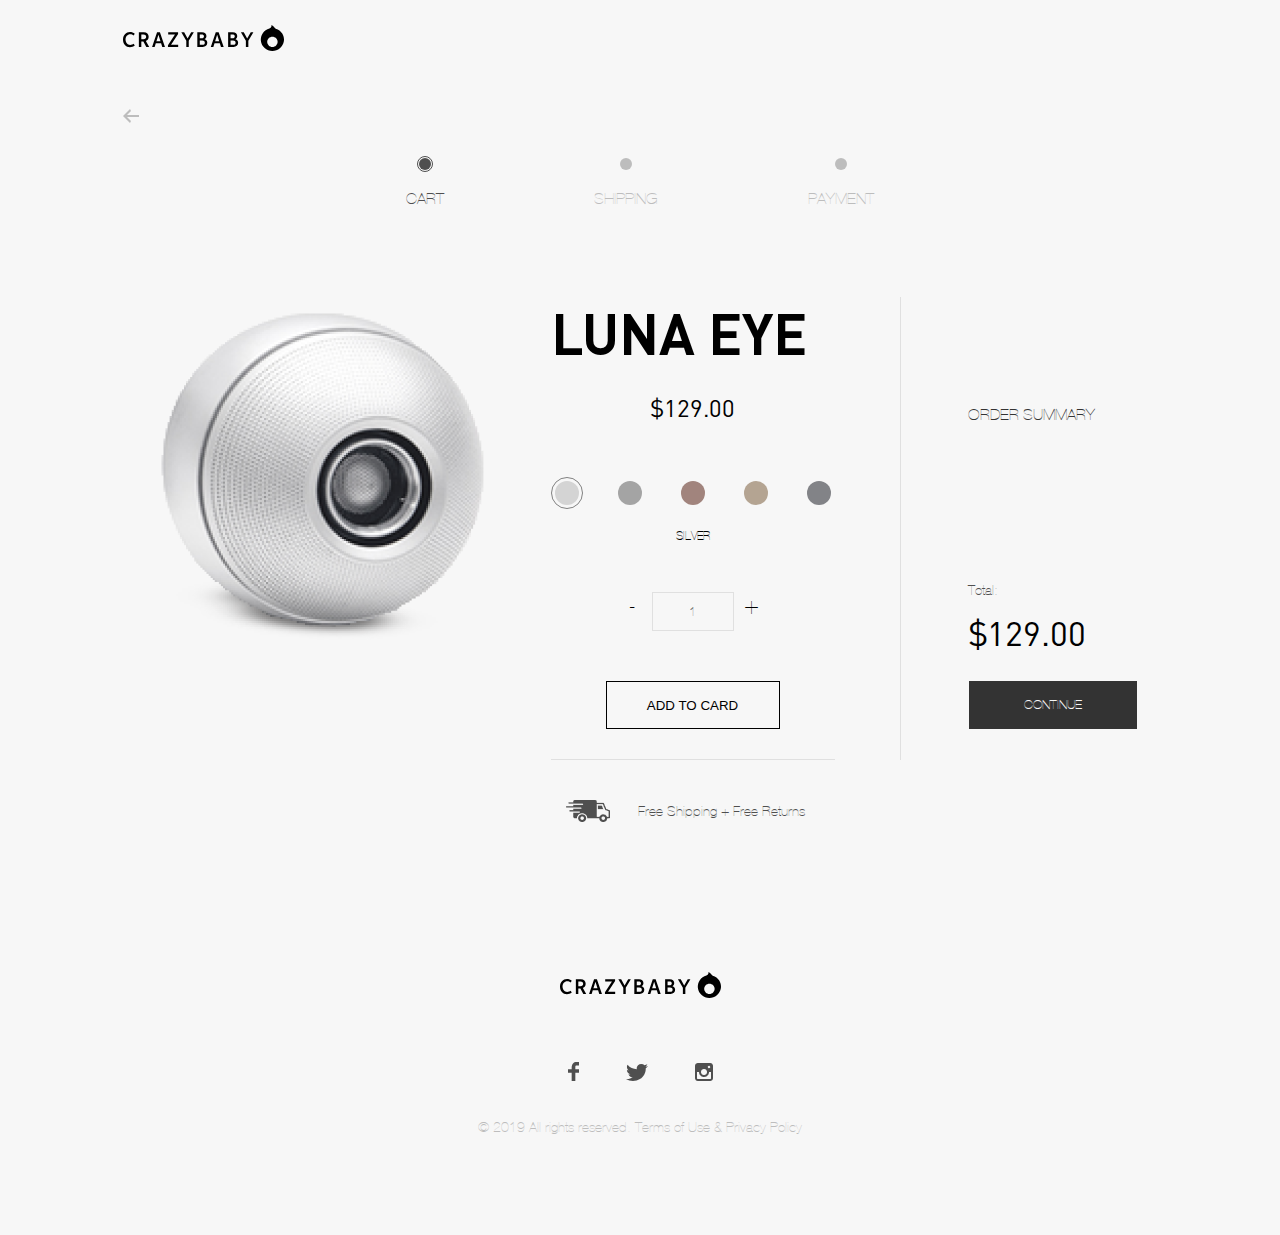
<file: cart.html>
<!DOCTYPE html><html lang="en"><head><meta charset="UTF-8"><meta name="viewport" content="width=device-width, initial-scale=1.0"><script src="https://code.jquery.com/jquery-3.5.1.js" integrity="sha256-QWo7LDvxbWT2tbbQ97B53yJnYU3WhH/C8ycbRAkjPDc=" crossorigin="anonymous">
    </script><link rel="stylesheet" href="style.2f9b2bda.css"><title>Kickstarter</title></head><body> <main class="main"> <section class="cart main__cart-section"> <div class="page-top cart__page-top"> <a href="index.html" class="page-top__logo"> <img src="kick_logo.4a71e474.svg" alt="logo"> </a> <a href="index.html" class="page-top__revert"> <img src="turn-back.a4630d2c.png" alt="go back"> </a> </div> <div class="page-switcher"> <div class="page-switcher__item page-switcher__item--active"> <div class="page-switcher__circle"></div> <h3 class="page-switcher__title">CART</h3> </div> <div class="page-switcher__item"> <div class="page-switcher__circle"></div> <h3 class="page-switcher__title">SHIPPING</h3> </div> <div class="page-switcher__item"> <div class="page-switcher__circle"></div> <h3 class="page-switcher__title">PAYMENT</h3> </div> </div>  <div class="cart__inner"> <div class="cart__inner-item"> <img src="product-silver.80866357.png" alt="image of white color product" class="cart__img"> </div> <div class="cart__inner-item"> <div class="cart__options"> <div class="cart__title">LUNA EYE</div> <div class="cart__price">129.00</div> <div class="product-color cart__product-colors"> <div class="product-color__wrapper"> <div class="product-color__item product-color__item--active"></div> <div class="product-color__item"></div> <div class="product-color__item"></div> <div class="product-color__item"></div> <div class="product-color__item"></div> </div> <div class="product-color__name">SILVER</div> </div>  <div class="product-quantity cart__product-quantity"> <input type="number" min="1" max="9" step="1" value="1" class="product-quantity__input" disabled> <div class="product-quantity-nav"> <div class="product-quantity-button product-quantity-down">-</div> <div class="product-quantity-button product-quantity-up">+</div> </div> </div>  <button class="cart__add-to-card-btn">ADD TO CARD</button> </div> <div class="cart__bonus-mobile">Free Shipping + Free Returns</div> <div class="cart__order"> <h3 class="cart__order-title">Order Summary</h3> <div class="cardt__order-inner"> <p class="cart__order-text">Total:</p> <div class="cart__total">129.00</div> <a class="form-btn cart__form-btn" href="shipping.html">CONTINUE</a> </div> </div> </div> </div> <div class="cart__bonus">Free Shipping + Free Returns</div> </section>  <footer class="footer"> <img src="kick_logo.4a71e474.svg" alt="logo" class="footer__logo"> <div class="network footer__network"> <a href="#" class="network__item"> <img src="facebook.bd46d784.svg" alt="facebook link"> </a> <a href="#" class="network__item"> <img src="twitter.0cf54f18.svg" alt="twitter link"> </a> <a href="#" class="network__item"> <img src="instagram.06471345.png" alt="instagram link"> </a> </div> <div class="footer__copyright"> <a href="#" class="footer__copyright-link"> © 2019 All rights reserved. Terms of Use & Privacy Policy </a> </div> </footer>  </main> <script type="text/javascript" src="main.b1ba339b.js"></script> </body></html>
</file>
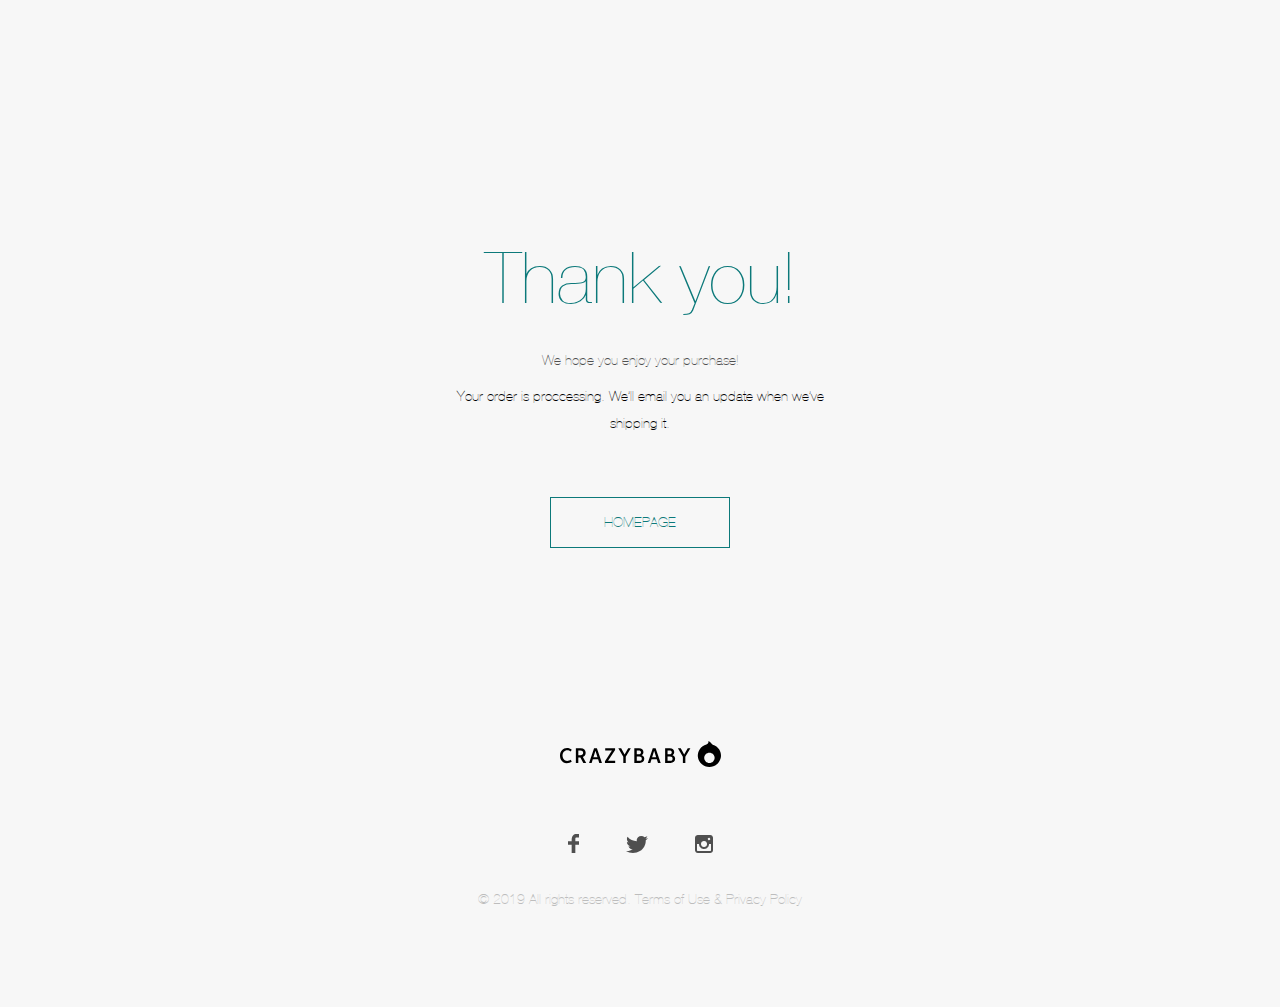
<file: end.html>
<!DOCTYPE html><html lang="en"><head><meta charset="UTF-8"><meta name="viewport" content="width=device-width, initial-scale=1.0"><script src="https://code.jquery.com/jquery-3.5.1.js" integrity="sha256-QWo7LDvxbWT2tbbQ97B53yJnYU3WhH/C8ycbRAkjPDc=" crossorigin="anonymous">
    </script><link rel="stylesheet" href="style.2f9b2bda.css"><title>Kickstarter</title></head><body> <section class="end-page"> <div class="end-page__inner"> <h3 class="end-page__title">Thank you!</h3> <p class="end-page__sub-title">We hope you enjoy your purchase!</p> <p class="end-page__text">Your order is proccessing. We’ll email you an update when we’ve shipping it.</p> <a href="index.html" class="end-page__btn">HOMEPAGE</a> </div> </section> <footer class="footer"> <a href="index.html" class="footer__logo"> <img src="kick_logo.4a71e474.svg" alt="logo"> </a> <div class="network footer__network"> <a href="#" class="network__item"> <img src="facebook.bd46d784.svg" alt="facebook link"> </a> <a href="#" class="network__item"> <img src="twitter.0cf54f18.svg" alt="twitter link"> </a> <a href="#" class="network__item"> <img src="instagram.06471345.png" alt="instagram link"> </a> </div> <div class="footer__copyright"> <a href="#" class="footer__copyright-link"> © 2019 All rights reserved. Terms of Use & Privacy Policy </a> </div> </footer>  <script type="text/javascript" src="main.b1ba339b.js"></script> </body></html>
</file>
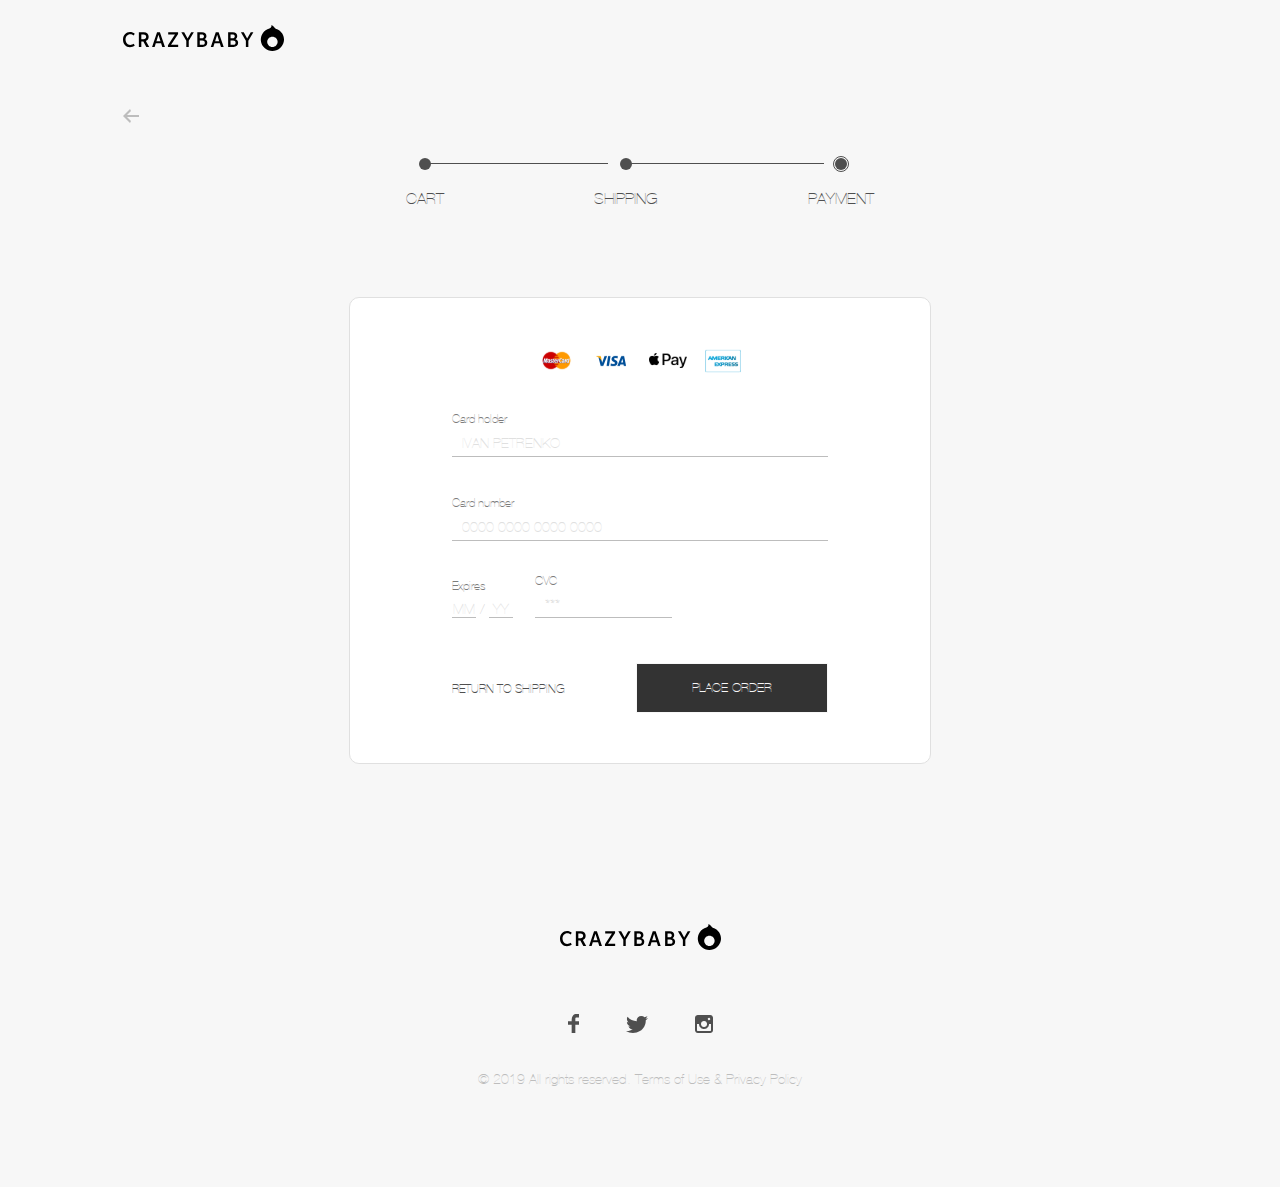
<file: payment.html>
<!DOCTYPE html><html lang="en"><head><meta charset="UTF-8"><meta name="viewport" content="width=device-width, initial-scale=1.0"><script src="https://code.jquery.com/jquery-3.5.1.js" integrity="sha256-QWo7LDvxbWT2tbbQ97B53yJnYU3WhH/C8ycbRAkjPDc=" crossorigin="anonymous">
    </script><link rel="stylesheet" href="style.2f9b2bda.css"><title>Kickstarter</title></head><body> <section class="payment"> <div class="page-top shipping__page-top"> <a href="index.html" class="page-top__logo"> <img src="kick_logo.4a71e474.svg" alt="logo"> </a> <a href="shipping.html" class="page-top__revert"> <img src="turn-back.a4630d2c.png" alt="go back"> </a> </div> <div class="page-switcher payment__page-switcher"> <div class="page-switcher__item page-switcher__item--used"> <div class="page-switcher__circle"></div> <h3 class="page-switcher__title">CART</h3> </div> <div class="page-switcher__item page-switcher__item--used"> <div class="page-switcher__line"></div> <div class="page-switcher__circle"></div> <h3 class="page-switcher__title">SHIPPING</h3> </div> <div class="page-switcher__item page-switcher__item--active"> <div class="page-switcher__line"></div> <div class="page-switcher__circle"></div> <h3 class="page-switcher__title">PAYMENT</h3> </div> </div>  <div class="payment-card payment__payment-card"> <div class="payment-card__pay-methods"> <a href="#" class="payment-card__pay-method"> <img src="MasterCard_logo.f16eef22.svg" alt="Mastercard logo"> </a> <a href="#" class="payment-card__pay-method"> <img src="visa-logo-png_44632.0ad94215.svg" alt="visa logo"> </a> <a href="#" class="payment-card__pay-method"> <img src="Apple_Pay_logo 2.c37ac510.svg" alt="Apple Pay logo"> </a> <a href="#" class="payment-card__pay-method"> <img src="american express.c7f58184.svg" alt="american express logo"> </a> </div> <form name="payment-card" method="POST" class="payment-card__form" id="payment-card" action="end.html"> <input id="name" type="text" for="payment-card" class="payment-card__input" placeholder="Ivan Petrenko" onfocus="this.placeholder = '' "> <label for="name" class="payment-card__label">Card holder</label> <input id="card-number" type="text" for="payment-card" class="payment-card__input" placeholder="0000 0000 0000 0000" onfocus="this.placeholder = '' "> <label for="card-number" class="payment-card__label">Card number</label> <div class="payment-card__wrap"> <fieldset class="payment-card__date"> <legend class="payment-card__label-date">Expires</legend> <input type="text" for="payment-card" class="payment-card__input-date" placeholder="MM" onfocus="this.placeholder = '' " pattern="/d"> <span>/</span> <input id="cvc" type="text" for="payment-card" class="payment-card__input-date" placeholder="YY" onfocus="this.placeholder = '' "> </fieldset> <label for="cvc" class="payment-card__cvc"> CVC <input type="text" for="payment-card" class="payment-card__input" onfocus="this.placeholder = '' " placeholder="***" pattern="[0-9]*" inputmode="numeric"> </label> </div> <div class="payment-card__footer"> <a class="payment-card__revert-btn" href="shipping.html">return to shipping</a> <a href="end.html" class="form-btn payment-card__form-btn">place order</a> </div> </form> </div> </section>  <footer class="footer"> <img src="kick_logo.4a71e474.svg" alt="logo" class="footer__logo"> <div class="network footer__network"> <a href="#" class="network__item"> <img src="facebook.bd46d784.svg" alt="facebook link"> </a> <a href="#" class="network__item"> <img src="twitter.0cf54f18.svg" alt="twitter link"> </a> <a href="#" class="network__item"> <img src="instagram.06471345.png" alt="instagram link"> </a> </div> <div class="footer__copyright"> <a href="#" class="footer__copyright-link"> © 2019 All rights reserved. Terms of Use & Privacy Policy </a> </div> </footer>  </body></html>
</file>
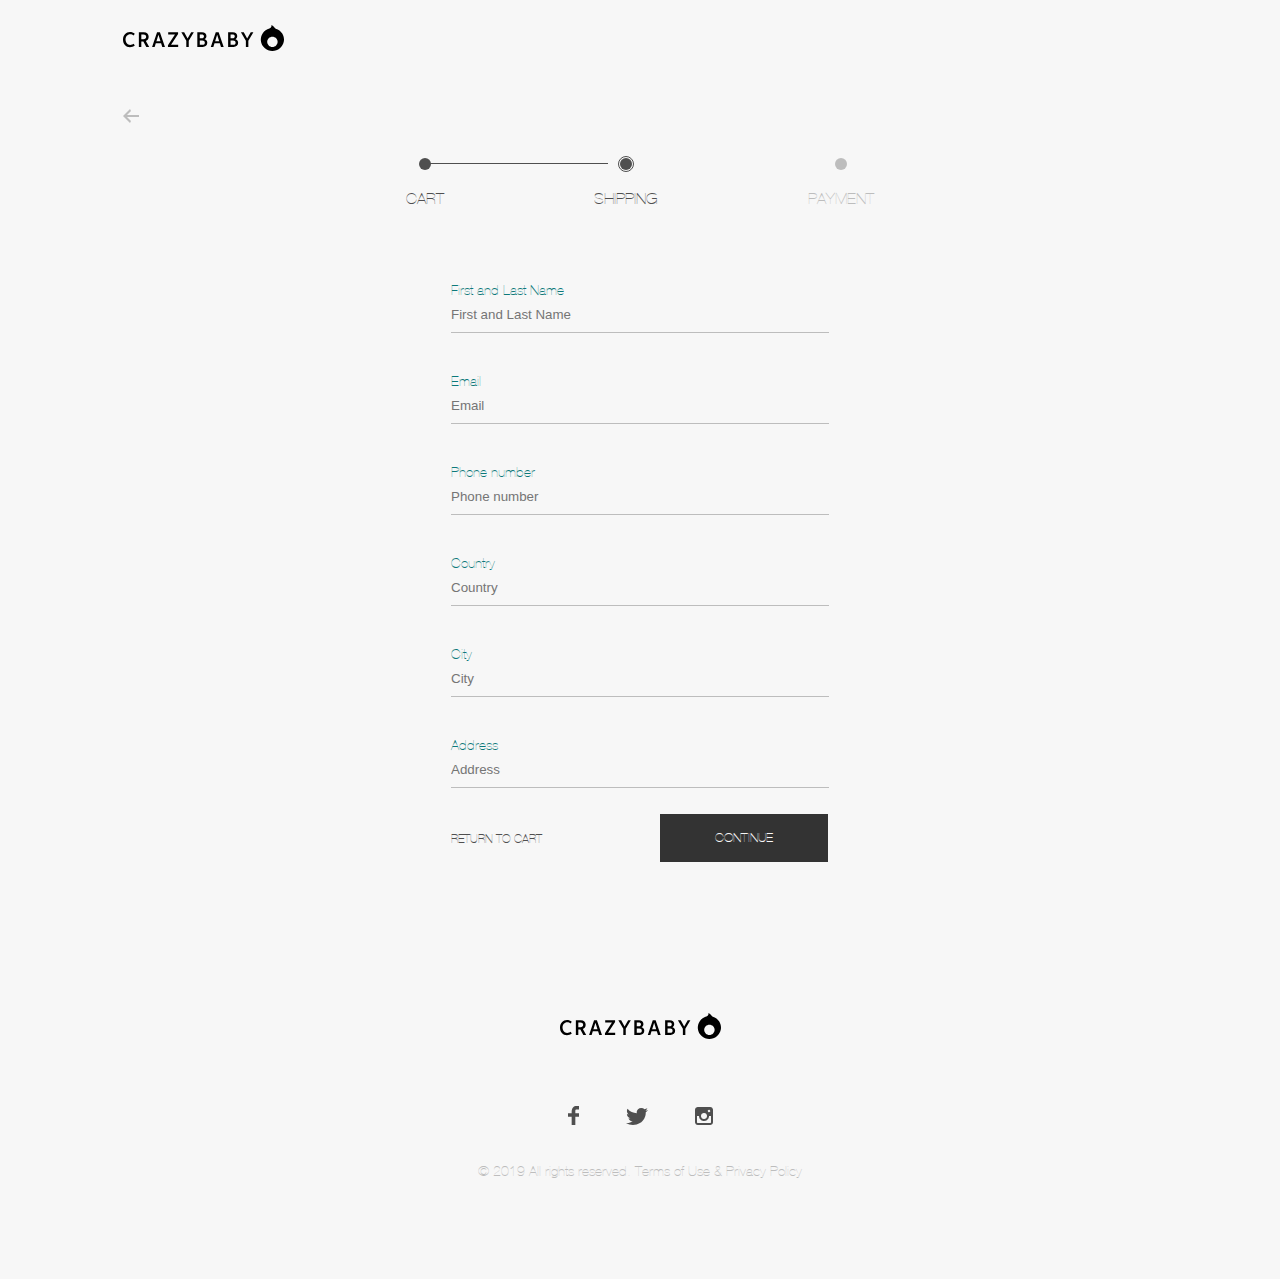
<file: shipping.html>
<!DOCTYPE html><html lang="en"><head><meta charset="UTF-8"><meta name="viewport" content="width=device-width, initial-scale=1.0"><script src="https://code.jquery.com/jquery-3.5.1.js" integrity="sha256-QWo7LDvxbWT2tbbQ97B53yJnYU3WhH/C8ycbRAkjPDc=" crossorigin="anonymous">
    </script><link rel="stylesheet" href="style.2f9b2bda.css"><title>Kickstarter</title></head><body> <section class="shipping"> <div class="page-top shipping__page-top"> <a href="index.html" class="page-top__logo"> <img src="kick_logo.4a71e474.svg" alt="logo"> </a> <a href="cart.html" class="page-top__revert"> <img src="turn-back.a4630d2c.png" alt="go back"> </a> </div> <div class="page-switcher"> <div class="page-switcher__item page-switcher__item--used"> <div class="page-switcher__circle"></div> <h3 class="page-switcher__title">CART</h3> </div> <div class="page-switcher__item page-switcher__item--active"> <div class="page-switcher__line"></div> <div class="page-switcher__circle"></div> <h3 class="page-switcher__title">SHIPPING</h3> </div> <div class="page-switcher__item"> <div class="page-switcher__line"></div> <div class="page-switcher__circle"></div> <h3 class="page-switcher__title">PAYMENT</h3> </div> </div>  <form name="shipping-form" action="post" class="shipping-form shipping__inner" id="shipping-form" autocomplete="off"> <input id="name" type="text" class="shipping-form__input" placeholder="First and Last Name" onfocus="this.placeholder = ''" pattern="[A-Za-z]{3}" autocomplete="off" required> <label for="name" class="shipping-form__label">First and Last Name</label> <input id="email" type="email" class="shipping-form__input" placeholder="Email" onfocus="this.placeholder = ''" pattern="/^[a-z0-9._%+-]+@[a-z0-9.-]+\.[a-z]{2,4}$/" autocomplete="off" required> <label for="email" class="shipping-form__label">Email</label> <input id="tel" type="tel" class="shipping-form__input" placeholder="Phone number" onfocus="this.placeholder = ''" pattern="[0-9]{3}-[0-9]{3}-[0-9]{4}" autocomplete="off" required> <label for="tel" class="shipping-form__label">Phone number</label> <input id="country" type="country" class="shipping-form__input" placeholder="Country" onfocus="this.placeholder = ''" autocomplete="off" required> <label for="country" class="shipping-form__label">Country</label> <input id="city" type="text" class="shipping-form__input" placeholder="City" onfocus="this.placeholder = ''" autocomplete="off" required> <label for="city" class="shipping-form__label">City</label> <input id="address" type="text" class="shipping-form__input" placeholder="Address" onfocus="this.placeholder = '' " autocomplete="off" required> <label for="address" class="shipping-form__label">Address</label> <div class="shipping-form__footer"> <a class="shipping-form__revert-btn" href="cart.html">return to cart</a> <a class="form-btn shipping__form-btn" href="payment.html">CONTINUE</a> </div> </form> </section>  <footer class="footer"> <a href="index.html" class="footer__logo"> <img src="kick_logo.4a71e474.svg" alt="logo"> </a> <div class="network footer__network"> <a href="#" class="network__item"> <img src="facebook.bd46d784.svg" alt="facebook link"> </a> <a href="#" class="network__item"> <img src="twitter.0cf54f18.svg" alt="twitter link"> </a> <a href="#" class="network__item"> <img src="instagram.06471345.png" alt="instagram link"> </a> </div> <div class="footer__copyright"> <a href="#" class="footer__copyright-link"> © 2019 All rights reserved. Terms of Use & Privacy Policy </a> </div> </footer>  </body></html>
</file>
<file: style.2f9b2bda.css>
h1{font-family:Roboto,sans-serif;font-weight:400}@font-face{font-family:Roboto;src:url(Roboto-Regular-webfont.6d39d176.woff2) format("woff2");font-weight:400;font-style:normal}@font-face{font-family:Helvetica Neue;src:url(HelveticaNeue.a6f5e8d2.woff2) format("woff2");src:url(HelveticaNeueBd.a36a372a.ttf) format("ttf")}@font-face{font-family:Dino Pro;src:url(dino_pro.7ab70acd.woff2) format("woff2")}@font-face{font-family:Dino Pro Bold;src:url(din_pro_bold.59d7c50e.woff2) format("woff2")}*,:after,:before{box-sizing:border-box}body,fieldset,figure,h1,h2,h3,input,legend,p,ul{margin:0;padding:0}body{background:#f7f7f7}ul{list-style:none}a{text-decoration:none}html{font-family:Helvetica Neue,Arial,Helvetica,sans-serif;font-size:14px;scroll-behavior:smooth}.header{position:relative;padding-left:123px;font-weight:300}.header__top{display:flex;justify-content:space-between;align-items:center;margin-top:13px;margin-right:123px}.header__logo>img{max-width:100%}.header__options{display:flex;align-items:center;text-transform:uppercase}.header__options__item{padding-left:40px;color:#4f4f4f;transition:color .3s,font-weight .3s}.header__options__item:hover{color:#000;text-shadow:0 0 1px #000}.header__link{color:#4f4f4f;transition:transform .3s linear}.header__link:hover{transform:scale(1.1)}.header__action{display:block;padding:0 35px;line-height:3.7em;font-size:12px;background-color:#333;color:#f7f7f7;transition:background-color .2s,border .4s,color .6s ease-in}.header__action:hover{background-color:#f7f7f7;outline:1px solid #000;color:#000}.header__intro{margin-top:90px}.header__nav{margin:60px 123px 0 0}@media (max-width:1150px){.header{padding-left:60px}.header__nav,.header__top{margin-right:60px}}@media (max-width:980px){.header__links-button{padding:0 25px;font-size:9px}.header__logo{width:20%;height:auto}}@media (max-width:920px){.header__nav{margin-top:0}}@media (max-width:850px){.header__options{font-size:10px}.header__action{padding:0 20px;font-size:9px}}@media (max-width:780px){.header{padding-left:34px}.header__top{margin-right:34px}.header__nav{margin-right:43px}}@media (max-width:740px){.header__links__item{font-size:1vw}.header__links__item-button{padding:0 15px;font-size:9px}}@media (max-width:550px){.header__options{font-size:8px}.header__action{padding:0 15px;font-size:7px}.header__intro{margin-top:40px}}@media (max-width:480px){.header{padding:0}.header__logo>img{max-width:none}.header__top{margin-left:34px;margin-top:25px}.header__intro{margin-top:0}.header__options{display:none}}@media (max-width:400px){.header__options{font-size:6px}.header__action{padding:0 10px;font-size:6px}.header__set-language{padding:0 10px}}@media (min-width:1740px){.header{padding-top:40px}}.nav{white-space:nowrap}.nav__list{display:grid;grid-template-columns:repeat(5,minmax(0,1fr));grid-template-rows:50px;text-align:center;padding:0 50px}.nav__item{padding:27px 0;font-size:16px;color:#333;text-transform:uppercase;cursor:pointer;transition:font-weight .3s,transform .3s}.nav__item:hover{position:relative;color:#000;font-weight:500;transform:scale(1.1)}.nav__link{color:#333}@media (max-width:1380px){.nav__item{font-size:1.5vw}}@media (max-width:650px){.nav__list{padding:0}}@media (max-width:600px){.nav__item{font-size:1.8vw}}@media (max-width:480px){.nav{display:none}}.set-language{display:flex;justify-content:center;padding:0 25px}.set-language__check{position:relative;left:15px;opacity:0;z-index:1;cursor:pointer}.set-language__label{color:#bdbdbd}.set-language__label:nth-of-type(2){position:relative;right:10px}.set-language__label:first-of-type{margin-right:3px}.set-language__check:checked+.set-language__label{color:#000}.set-language__check:nth-of-type(2){left:5px}@media (max-width:550px){.set-language{padding:0 10px}}.main__item{width:100%;padding:100px 123px;position:relative}.main__design-section{margin:150px 225px}.main__quote-section{margin-bottom:150px}.main__technology-section{margin-bottom:100px}.main__featurea-section{margin-bottom:216px}.main__cart-section{margin-bottom:150px}@media (max-width:1200px){.main__item{padding:70px 34px;margin:0 auto}}@media (max-width:1050px){.main__design-section{margin:130px 0}}@media (max-width:680px){.main__design-section{margin:90px 0}.main__featurea-section{margin-bottom:60px}}@media (max-width:650px){.main__quote-section{margin-bottom:50px}}@media (max-width:650px){.main__item{padding:70px 34px 0}}@media (max-width:460px){.main__design-section{margin:40px 0}}.intro{display:flex;align-items:center;overflow:hidden}.intro__info{color:#4f4f4f}.intro__title{max-width:378px;font-size:64px;text-transform:uppercase;text-align:start;font-family:Dino Pro Bold,Arial,Helvetica,sans-serif;white-space:pre-line;margin-bottom:34px}.intro__text{max-width:230px;font-size:16px;line-height:24px}.intro__img{max-width:100%;height:100%;object-fit:cover;object-position:left}@media (max-width:1000px){.intro__title{margin-bottom:20px;font-size:48px;line-height:62px}}@media (max-width:920px){.intro__title{font-size:40px;line-height:50px}.intro__text{max-width:200px;font-size:14px;line-height:20px}.intro__img{height:auto}}@media (max-width:740px){.intro__title{font-size:35px;line-height:40px}.intro__text{max-width:160px;font-size:12px;line-height:20px}.intro__img{margin:0 auto}.intro__img>img{width:200%}}@media (max-width:640px){.intro__title{font-size:30px;line-height:35px}.intro__text{font-size:10px;max-width:140px;line-height:16px}}@media (max-width:500px){.intro__title{margin-bottom:5px}.intro__text{font-size:1.2vw}}@media (max-width:480px){.intro{flex-direction:column-reverse}.intro__title{font-size:44px;line-height:57px;text-align:center;margin:0 auto 30px}.intro__text{font-size:16px;line-height:24px;max-width:80%;text-align:center;margin:0 auto}.intro__img{max-width:100vh}}@media (min-width:1540px){.intro__title{max-width:1000px;font-size:5.5vw}.intro__text{font-size:1vw;max-width:320px}}@media (min-width:1740px){.intro__img{height:700px}}.about{display:flex;justify-content:center}.about__item{display:flex;flex-direction:column;align-items:center;width:260px;margin:0 15px 20px;transition:transform .5s;cursor:pointer}.about__item:hover{transform:scale(1.1)}.about__title{height:60px;font-size:24px;text-align:center;line-height:30px;text-transform:uppercase;margin:40px 0 20px;font-weight:500;width:250px}.about__text{font-size:14px;text-align:center;line-height:21px;font-weight:400;color:#7c7c7c}.about__icon{height:45px;width:40px;object-fit:contain}@media (max-width:1200px){.about{max-width:800px;flex-wrap:wrap}.about__text br{display:none}}@media (max-width:980px){.about__icon{height:30px;width:25px;object-fit:contain}}@media (max-width:850px){.about__item:nth-of-type(-n+2){margin-bottom:50px}}@media (max-width:700px){.about{max-width:800px;flex-wrap:wrap}.about__item{margin-bottom:50px}}.video-section{position:relative;font-size:0;height:600px}.video-section__item{width:100%;height:100%;object-fit:cover;object-position:center}.video-section__play-button{width:300px;height:300px;position:absolute;top:0;left:0;bottom:30px;right:0;margin:auto;border:1px solid #fff;border-radius:50%;transform-origin:center;transition:transform .3s ease-out,border-color .3s;background-color:transparent;cursor:pointer}.video-section__play-button>span{display:none}.video-section__play-button:before{content:"";height:0;width:0;border-top:16px solid transparent;border-bottom:16px solid transparent;border-left:24px solid #fff}.video-section__play-button:after,.video-section__play-button:before{position:absolute;top:0;left:0;bottom:0;right:0;margin:auto;color:#fff}.video-section__play-button:after{content:"PLAY";height:18px;width:57px;font-family:Dino Pro Bold,arial,helvetica,sans-serif;font-size:24px;font-weight:500;display:none}.video-section__play-button:hover{transform:scale(1.05);border-color:#0db2b3}.video-section__play-button:hover:before{border-left:24px solid #0db2b3}@media (max-width:1000px){.video-section__play-button{width:150px;height:150px}}@media (max-width:820px){.video-section{height:350px}.video-section__item{object-fit:contain}.video-section__red-bar{display:none}.video-section__play-button{width:100px;height:100px}}@media (max-width:650px){.video-section{height:300px}}@media (max-width:470px){.video-section__play-button{width:50px;height:50px}.video-section__play-button:before{border-top:5px solid transparent;border-bottom:5px solid transparent;border-left:8px solid #fff}}.design{display:flex;justify-content:center}.design__img{margin-right:30px;max-width:100%}.design__title{position:relative;font-family:Dino Pro Bold,arial,helvetica,sans-serif;text-transform:uppercase;font-size:56px;line-height:72px;color:#000;white-space:nowrap;transform:translateX(-100px);z-index:2}.design__text{font-size:16px;font-weight:400;margin:30px 0;line-height:24px;color:#7c7c7c;max-width:340px}.design__link{position:relative;display:inline-block;text-transform:uppercase;font-weight:900;color:#0db2b3}.design__link:after{content:"";position:absolute;bottom:-30%;display:block;width:55%;height:1px;background-color:#0db2b3;transition:transform .1s;transform-origin:left}.design__link:hover:after{transform:scaleX(1.83)}@media (max-width:1050px){.design{justify-content:end}.design .design__title{transform:translateX(-26%)}.design__img{width:372px}.design__img>img{height:100%;width:100%;object-fit:cover;object-position:center}}@media (max-width:920px){.design__title{font-size:40px;line-height:50px}.design__text{font-size:14px;line-height:20px}}@media (max-width:760px){.design__link{font-size:2vw}}@media (max-width:740px){.design__title{font-size:35px;line-height:40px}.design__text{max-width:280px;margin:20px 20px 20px 0}.design__img{margin-right:10px}}@media (max-width:640px){.design__title{font-size:30px;line-height:35px}.design__text{font-size:10px;line-height:16px}}@media (max-width:480px){.design__link{position:relative;bottom:7px}}.technology{position:relative}.technology__img,.technology__wrapper{position:relative;width:100%}.technology__img{z-index:1;transition:transform .1s ease-in-out}.technology__content{display:flex;align-items:flex-end;height:249px;width:200px;position:absolute;right:48%;top:150%;padding-bottom:13px;border-bottom:1px solid #333;border-right:1px solid #333;opacity:0;transition:opacity .1s;z-index:1;pointer-events:none}.technology__name{font-family:Helvetica Neue,arial,helvetica,sans-serif;font-size:16px;line-height:21px;font-weight:300;vertical-align:baseline;color:#000;max-width:177px}.technology__name:after{content:"";display:block;position:absolute;bottom:-3px;left:0;height:5px;width:34%;background-color:#333}.technology__point{position:absolute;width:35px;height:35px;border:none;border-radius:50%;background-color:#0db2b3;font-size:24px;color:#fff;z-index:2;cursor:pointer;transition:background-color .3s}.technology__point--active{background-color:#333}.technology__point--active>.technology__content{opacity:1}.technology__point:nth-child(3){top:37%;left:8%}.technology__point:nth-child(3) .technology__content{left:45%;right:auto;border-right:none;border-left:1px solid #333}.technology__point:nth-child(3) .technology__content .technology__name{text-align:right}.technology__point:nth-child(3) .technology__content .technology__name:after{right:0;left:auto}.technology__point:nth-child(4){top:49%;left:22%}.technology__point:nth-child(5){top:39%;left:28%}.technology__point:nth-child(6){top:20%;left:30%}.technology__point:nth-child(6) .technology__content{height:300px}.technology__point:nth-child(7){top:54%;left:39%}.technology__point:nth-child(7) .technology__content{height:100px}.technology__point:nth-child(8){top:33%;left:50%}.technology__point:nth-child(9){top:46%;left:60%}.technology__point:nth-child(9) .technology__content{height:150px}.technology__point:nth-child(10){top:24%;left:72%}.technology__point:nth-child(11){top:11%;left:80%}.technology__point:nth-child(11) .technology__content{height:390px}.technology__point:nth-child(12){top:32%;left:88%}.technology__point:nth-child(12) .technology__content{height:150px}.technology__point:nth-child(13){top:24%;left:92%}.technology__point:nth-child(13) .technology__content{height:200px}.technology__point:hover{background:#333}.technology__point:hover>.technology__content{opacity:1}.technology__inner{position:absolute;left:0;width:15px;height:32px;right:0;bottom:0;top:0;margin:auto}.technology__title{font-family:Dino Pro Bold,arial,helvetica,sans-serif;text-transform:uppercase;font-size:56px;line-height:72px;color:#000;margin:0 225px}.technology__shadow{position:absolute;bottom:20%;left:0;right:0;width:50%;margin:0 auto;box-shadow:0 0 150px 20px #989898;transform:rotate(-9deg)}.technology__slider-prev{background-image:url(prev-slider.14bf4210.svg);display:none;position:absolute;bottom:0;left:0;right:0;width:100px;height:50px;margin:0 auto;background-repeat:no-repeat;background-position:50%;background-size:contain;right:100px}.technology__slider-prev:hover~.technology__img{transform:translateX(-40px)}.technology__slider-next{background-image:url(next-slider.169147d2.svg);display:none;position:absolute;bottom:0;left:0;right:0;width:100px;height:50px;margin:0 auto;background-repeat:no-repeat;background-position:50%;background-size:contain;left:100px}.technology__slider-next:focus~.technology__img{transform:translate(-400px,50px)}@media (max-width:900px){.technology__point{width:25px;height:25px}.technology__point:nth-child(4) .technology__content{left:45%;right:auto;border-right:none;border-left:1px solid #333;height:140px}.technology__point:nth-child(4) .technology__content .technology__name{text-align:right}.technology__point:nth-child(4) .technology__content .technology__name:after{right:0;left:auto}.technology__point:nth-child(11) .technology__content{height:270px}}@media (max-width:460px){.technology__title{margin:0 50px}}@media (max-width:800px){.technology__content{height:210px;width:170px}}@media (max-width:560px){.technology{overflow:hidden}.technology__wrapper{overflow-x:scroll}.technology__img{width:1000px;transform:translateX(-40px)}.technology__point{width:35px;height:35px}.technology__point:nth-child(3){left:50px;top:170px}.technology__point:nth-child(4){top:290px;left:175px}.technology__point:nth-child(5){top:220px;left:230px}.technology__point:nth-child(6){top:110px;left:250px}.technology__point:nth-child(7){top:330px;left:370px}.technology__point:nth-child(8){top:128px;left:450px}.technology__point:nth-child(8) .technology__content{height:270px}.technology__point:nth-child(9){top:250px;left:560px}.technology__point:nth-child(10){top:150px;left:690px}.technology__point:nth-child(11){top:55px;left:750px}.technology__point:nth-child(12){top:175px;left:840px}.technology__point:nth-child(13){top:130px;left:870px}.technology__slider-next,.technology__slider-prev{display:block}}@media (min-width:1500px){.technology__point:nth-child(9)>.technology__content{height:350px}}@media (max-width:1050px){.technology__title{margin:0 50px}}@media (max-width:460px){.technology__title{margin:0 20px}}@media (max-width:390px){.technology__title{font-size:45px}}.quote__text{position:relative;font-family:Dino Pro Bold,arial,helvetica,sans-serif;font-size:24px;line-height:36px;text-align:center;max-width:786px;margin:0 auto 30px}.quote__img{position:absolute;z-index:-1;left:0;right:0;bottom:0;top:0;margin:auto}.quote__author{margin:0 auto;max-width:170px}@media (max-width:830px){.quote__text{margin:0 30px 30px}}.author{display:flex;flex-direction:column;align-items:center}.author__avatar{margin-bottom:20px}.author__name{font-weight:500;color:#333;margin-bottom:5px}.author__name,.author__rank{font-family:Helvetica Neue,arial,helvetica,sans-serif;font-size:16px}.author__rank{font-weight:300;color:#7c7c7c}.features{position:relative;background-color:#f2f2f2;z-index:1}.features__title{font-family:Dino Pro Bold,arial,helvetica,sans-serif;text-transform:uppercase;font-size:56px;line-height:72px;color:#000;margin:150px 225px}.features__img{position:absolute;right:0;padding:176px 123px 16px 204px;background-color:#f2f2f2;z-index:-1}.features__inner{display:flex;flex-direction:column;align-items:center}.features__slider{display:none}.features__advantages{z-index:2}.features__advantages:first-child{transform:translateY(-43%)}.features__advantages:nth-child(2){transform:translate(-127%,-41%)}.features__advantages:nth-child(3){transform:translate(-60%,20%)}@media (max-width:1050px){.features__title{margin:0 50px 150px}}@media (max-width:1030px){.features__img{padding:176px 0 16px 204px}}@media (max-width:460px){.features__title{margin:0 20px}}@media (max-width:990px){.features__advantages:first-child{transform:translate(65%,-43%)}.features__advantages:nth-child(2){transform:translate(-65%,-41%)}.features__advantages:nth-child(3){transform:translate(-25%,20%)}}@media (max-width:680px){.features__title{margin-bottom:50px;text-align:center}.features__inner{margin:0 50px;align-items:flex-start}.features__advantages{margin-bottom:50px}.features__advantages:first-child,.features__advantages:nth-child(2),.features__advantages:nth-child(3){transform:translate(0)}.features__img{position:static;width:100%;padding:0}}.advantages{list-style:auto}.advantages__title{margin-bottom:44px;font-family:Dino Pro Bold,arial,helvetica,sans-serif;text-transform:uppercase;font-size:34px;color:#0c797a}.advantages__item:not(:first-child){margin-top:13px}@media (max-width:680px){.advantages__list{list-style:initial;margin-left:15px}}.contact-us{display:flex;justify-content:space-around}.contact-us__title{font-family:Dino Pro Bold,arial,helvetica,sans-serif;text-transform:uppercase;font-size:56px;line-height:72px;color:#000;max-width:480px}.contact-us__form{margin-bottom:142px}@media (max-width:990px){.contact-us{flex-direction:column;align-items:center}.contact-us__title{margin-bottom:50px}}@media (max-width:540px){.contact-us__title{font-size:36px;line-height:42px;text-align:center}}.contact-us-form{display:flex;flex-direction:column;align-items:flex-start;width:438px}.contact-us-form__email{margin-bottom:19px;height:48px}.contact-us-form__email,.contact-us-form__textarea{width:100%;background-color:#f7f7f7;border:1px solid #828282;padding:15px 30px;font-family:Helvetica Neue,arial,helvetica,sans-serif;font-weight:400}.contact-us-form__textarea{margin-bottom:30px;resize:none}.contact-us-form__button{border:none;padding:17px 35px;background-color:#0db2b3;color:#f2f2f2;transition:background-color .3s ease-in;cursor:pointer}.contact-us-form__button:hover{background-color:#333}@media (max-width:450px){.contact-us-form{width:80%}}.network__item{padding:0 21.5px}.footer{position:relative;display:flex;flex-direction:column;align-items:center}.footer__logo{margin-bottom:64px}.footer__network{margin-bottom:36px}.footer__copyright{font-family:Helvetica Neue,arial,helvetica,sans-serif;color:#bdbdbd;font-weight:300;margin-bottom:100px}.footer__copyright-link{color:#bdbdbd}.footer__go-up{position:absolute;top:0;right:20%;animation:fadeInUp 1.5s ease-in-out infinite}@keyframes fadeInUp{0%{transform:translate3d(0,20px,0)}to{transform:translateZ(0);opacity:1}}@media (max-width:430px){.footer__go-up{display:none}}@media (max-width:650px){.footer__copyright{margin-bottom:50px;font-size:3.5vw}}.cart__page-top{margin:25px 123px 0}.cart__inner{display:flex;justify-content:center;margin:90px auto 40px}.cart__inner-item{display:flex}.cart__img{max-height:361px}.cart__options{display:flex;flex-direction:column;margin-right:65px;width:284px;border-bottom:1px solid #e0e0e0}.cart__title{font-family:Dino Pro Bold,arial,helvetica,sans-serif;text-transform:uppercase;font-size:56px;line-height:72px;color:#000;margin-bottom:24px}.cart__price{font-family:Dino Pro,arial,helvetica,sans-serif;font-size:24px;text-align:center;margin-bottom:54px}.cart__price:before{content:"$"}.cart__product-colors{margin-bottom:50px}.cart__order{display:flex;flex-direction:column;justify-content:flex-end;border-left:1px solid #e0e0e0;padding-left:67px}.cart__order-title{font-weight:500;text-transform:uppercase;color:#333;margin-bottom:160px}.cart__order-text,.cart__order-title{font-family:Helvetica Neue,arial,helvetica,sans-serif}.cart__order-text{font-weight:400;color:#4f4f4f}.cart__total{font-family:Dino Pro,arial,helvetica,sans-serif;font-size:34px;font-weight:500;margin-top:15px}.cart__total:before{content:"$"}.cart__product-quantity{display:block;margin-bottom:50px}.cart__form-btn{margin:25px 0 30px}.cart__add-to-card-btn{width:174px;height:48px;text-transform:uppercase;border:1px solid #000;background-color:transparent;margin:0 auto 30px;transition:background-color .3s,border-color .3s;cursor:pointer}.cart__add-to-card-btn:hover{background-color:#333;border-color:#333;color:#f7f7f7}.cart__bonus{display:flex;justify-content:center;align-items:center;width:310px;margin:0 auto;font-weight:500;font-family:Helvetica Neue,arial,helvetica,sans-serif;color:#4f4f4f;transform:translateX(45px)}.cart__bonus:before{content:"";display:inline-block;width:44px;height:22px;background:url(delivery.13a942e2.png) no-repeat 50%;margin-right:28px}.cart__bonus-mobile{display:none;transform:translateX(0);align-items:flex-end;margin:50px 0 100px}@media (max-width:1040px){.cart__inner{flex-direction:column;align-items:center}}@media (max-width:720px){.cart__page-top{margin:25px 50px 0}}@media (max-width:650px){.cart__inner-item{flex-direction:column;align-items:center}.cart__options{margin-right:0}.cart__bonus{display:none}.cart__bonus-mobile{display:block}.cart__order{padding-left:0;border-left:0}.cart__order-title{margin-bottom:30px;text-align:center}.cart__order-text,.cart__total{text-align:center}}@media (max-width:420px){.cart__page-top{margin:25px 20px 0}.cart__img{max-height:290px}}.page-switcher{display:flex;justify-content:center;align-items:center}.page-switcher__title{font-weight:500}.page-switcher__item{position:relative;display:flex;flex-direction:column;align-items:center;font-family:Helvetica Neue,arial,helvetica,sans-serif;color:#bdbdbd}.page-switcher__line{position:absolute;top:7px;right:50px;background-color:#4f4f4f;height:1px;width:188px;display:none}.page-switcher__circle{position:relative;width:16px;height:16px;border-radius:50%;background-color:transparent;margin-bottom:18px}.page-switcher__circle:before{content:"";position:absolute;width:12px;height:12px;left:0;top:0;right:0;bottom:0;margin:auto;border-radius:50%;background-color:#bdbdbd}.page-switcher__item--active{color:#4f4f4f}.page-switcher__item--active>.page-switcher__line{display:block}.page-switcher__item--active>.page-switcher__circle{border:1px solid #4f4f4f}.page-switcher__item--active>.page-switcher__circle:before{background-color:#4f4f4f}.page-switcher__item--used{color:#4f4f4f}.page-switcher__item--used>.page-switcher__circle:before{background-color:#4f4f4f}.page-switcher__item--used:nth-child(2) .page-switcher__line{display:block}.page-switcher__item:nth-child(2){margin:0 150px}.page-switcher__item:nth-child(3)>.page-switcher__line{width:203px}@media (max-width:650px){.page-switcher__item:nth-child(2){margin:0 50px}.page-switcher__line{width:90px}.page-switcher__item:nth-child(3)>.page-switcher__line{width:105px}}.product-color__wrapper{display:flex;justify-content:space-between;align-items:center;margin-bottom:20px}.product-color__item{position:relative;width:32px;height:32px;background-color:transparent;border-radius:50%;cursor:pointer}.product-color__item--active{border:1px solid #828282}.product-color__item:before{content:"";position:absolute;width:24px;height:24px;top:0;right:0;bottom:0;left:0;margin:auto;border-radius:50%}.product-color__item:first-child:before{background-color:#d4d4d4}.product-color__item:nth-child(2):before{background-color:#a4a4a4}.product-color__item:nth-child(3):before{background-color:#a1847d}.product-color__item:nth-child(4):before{background-color:#b4a492}.product-color__item:nth-child(5):before{background-color:#828387}.product-color__name{font-family:Helvetica Neue,arial,helvetica,sans-serif;font-size:12px;text-transform:uppercase;text-align:center}.product-quantity{position:relative;text-align:center}.product-quantity__input{padding:11px 32px;border:1px solid #e0e0e0;text-align:center;background:#f7f7f7;-moz-appearance:textfield;font-family:Helvetica Neue,arial,helvetica,sans-serif}.product-quantity__input::-webkit-inner-spin-button,.product-quantity__input::-webkit-outer-spin-button{-webkit-appearance:none;margin:0}.product-quantity__input:focus{outline:0}.product-quantity-nav{display:flex;width:140px;justify-content:space-between;position:absolute;top:0;left:25%}.product-quantity-button{cursor:pointer;width:20px;font-size:25px;user-select:none}.page-top__logo{margin-bottom:55px;display:block}.page-top__revert{display:block;transition:transform .6s linear;margin-bottom:30px}.page-top__revert:hover{transform:scale(1.03)}@media (max-width:650px){.page-top__logo{margin-bottom:30px}}.shipping__page-top{margin:25px 123px 0}.shipping__inner{margin:90px auto 150px}@media (max-width:720px){.shipping__page-top{margin:25px 50px 0}}@media (max-width:420px){.shipping__page-top{margin:25px 20px 0}}.shipping-form{display:flex;flex-direction:column;justify-content:space-between;max-width:378px}.shipping-form__label{width:100%;font-family:Helvetica Neue,arial,helvetica,sans-serif;font-weight:400;color:#0c797a;margin-top:10px;transform:translateY(-60px);animation:focus .5s backwards paused}.shipping-form__input{appearance:none;outline:none;border:none;border-bottom:1px solid #bdbdbd;background-color:transparent;padding:10px 0}.shipping-form__input:focus+.shipping-form__label{animation-fill-mode:forwards;animation-play-state:running}.shipping-form__input:not(:first-child){margin-top:30px}.shipping-form__footer{display:flex;justify-content:space-between;align-items:center}.shipping-form__revert-btn{font-family:Helvetica Neue,arial,helvetica,sans-serif;font-weight:400;font-size:12px;text-transform:uppercase;color:#4f4f4f;transition:transform .3s}.shipping-form__revert-btn:hover{transform:scale(1.1)}@keyframes focus{0%{opacity:0}to{opacity:1}}@media (max-width:440px){.shipping-form{width:90%}}.form-btn{display:block;padding:17px 55px;max-width:fit-content;background-color:#333;font-weight:500;font-size:13px;text-transform:uppercase;color:#f7f7f7;border:1px solid #f7f7f7;transition:color .4s,border-color .4s,background-color .3s;cursor:pointer}.form-btn:hover{background-color:#f7f7f7;color:#333;border-color:#333}@media (max-width:520px){.form-btn{padding:15px 40px}}@media (max-width:440px){.form-btn{padding:15px 30px}}.payment__payment-card{margin:0 auto 160px}.payment__page-switcher{margin-bottom:90px}@media (max-width:660px){.payment__payment-card{margin:0 auto 50px}}.payment-card{background-color:#fff;border:1px solid #e0e0e0;border-radius:10px;padding:50px 102px;font-family:Helvetica Neue,arial,helvetica,sans-serif;max-width:582px}.payment-card__form{display:flex;flex-direction:column;justify-content:space-between}.payment-card__label{width:100%;margin-bottom:40px;color:#7c7c7c;font-weight:400;font-size:12px;transform:translateY(-45px);transition:color .3s,opacity .4s,transform backwards .3s}.payment-card__label:nth-child(4){margin-bottom:25px}.payment-card__input{display:block;width:100%;padding:10px 10px 5px;background-color:transparent;border:none;border-bottom:1px solid #bdbdbd;transition:border-color .3s;outline:none;font-family:Helvetica Neue,arial,helvetica,sans-serif;color:#4f4f4f;text-transform:uppercase;font-weight:500}.payment-card__input::placeholder{color:#e0e0e0;font-size:14px;font-weight:300}.payment-card__input:focus{border-color:#0c797a}.payment-card__input:focus+.payment-card__label{color:#0c797a;opacity:.3}.payment-card__pay-methods{display:flex;justify-content:center;align-items:center;margin:0 auto 50px}.payment-card__pay-method{padding:0 9px}.payment-card__wrap{display:flex}.payment-card__label-date{color:#7c7c7c;font-weight:400;font-size:12px;margin-bottom:10px;transition:transform backwards .3s,color .3s,opacity .4s}.payment-card__date{display:inline-block;width:22%;border:none;font-weight:400;color:#bdbdbd}.payment-card__date:focus .payment-card__label-date{color:#0c797a;opacity:.3}.payment-card__input-date{width:24px;background-color:transparent;border:none;border-bottom:1px solid #bdbdbd;transition:border-color .3s;outline:none;font-weight:500;font-family:Helvetica Neue,arial,helvetica,sans-serif;text-align:center}.payment-card__input-date:focus{border-color:#0c797a}.payment-card__input-date::placeholder{color:#e0e0e0;font-size:14px;font-weight:300}.payment-card__cvc{margin-bottom:40px;color:#7c7c7c;font-weight:500;font-size:12px;transform:translateY(-5px);transition:color .3s,opacity .4s,transform backwards .3s}.payment-card__cvc::placeholder{color:#e0e0e0;font-size:14px;font-weight:300}.payment-card__revert-btn{font-family:Helvetica Neue,arial,helvetica,sans-serif;font-weight:400;font-size:12px;text-transform:uppercase;color:#4f4f4f;transition:transform .3s}.payment-card__revert-btn:hover{transform:scale(1.1)}.payment-card__footer{display:flex;justify-content:space-between;align-items:center}@media (max-width:660px){.payment-card{background-color:transparent;width:90%;padding:25px 40px}.payment-card__footer{flex-direction:column-reverse}.payment-card__form-btn{margin-bottom:50px}}.end-page{text-align:center}.end-page__title{font-size:72px;color:#0c797a;font-weight:300;line-height:128px;margin:215px auto 10px}.end-page__sub-title{font-weight:500;font-family:Helvetica Neue,arial,helvetica,sans-serif;color:#4f4f4f;margin-bottom:15px}.end-page__text{max-width:378px;line-height:27px;font-weight:400;margin:0 auto 60px}.end-page__btn{display:block;width:fit-content;padding:17px 53px;background-color:transparent;color:#0c797a;border:1px solid #0c797a;text-transform:uppercase;margin:0 auto 193px;transition:color .3s,background-color .3s}.end-page__btn:hover{background-color:#0c797a;color:#f7f7f7}@media (max-width:450px){.end-page__title{margin:50px auto 10px;font-size:15vw}.end-page__btn{margin:0 auto 50px}}.burger-menu,.burger-menu__nav{display:none}.burger-menu__nav:before{display:block;position:fixed;top:0;left:0;content:"";width:100vw;height:100vh;background-color:#f7f7f7;clip-path:circle(30px at calc(100% - 65px) 65px);visibility:hidden}.burger-menu__nav-tgl{display:inline-block;cursor:pointer;z-index:1;width:70px;height:70px;border:none;padding:0;background:transparent;line-height:.6;text-align:center;outline:none}.burger-menu__nav-tgl-middle{display:inline-block;position:relative;height:2px;width:34px;border-radius:1px;background:#333;vertical-align:middle;z-index:1}.burger-menu__nav-tgl-middle:after,.burger-menu__nav-tgl-middle:before{display:inline-block;position:absolute;content:"";width:inherit;height:2px;border-radius:1px;background-color:#333;transition:transform .5s}.burger-menu__nav-tgl-middle:before{top:-11px;left:0}.burger-menu__nav-tgl-middle:after{top:11px;left:0}.burger-menu__nav-tgl:focus{outline:none}.burger-menu__nav-tgl:hover>span:after,.burger-menu__nav-tgl:hover>span:before{left:0}.burger-menu__link{transition:color .6s ease}.burger-menu.active .burger-menu__nav{display:block}.burger-menu.active .burger-menu__nav:before{visibility:visible;clip-path:circle(100%)}.burger-menu.active .burger-menu__nav-tgl-middle{height:0}.burger-menu.active .burger-menu__nav-tgl-middle:after,.burger-menu.active .burger-menu__nav-tgl-middle:before{top:0;left:0;width:34px}.burger-menu.active .burger-menu__nav-tgl-middle:after{transform:rotate(-45deg)}.burger-menu.active .burger-menu__nav-tgl-middle:before{transform:rotate(45deg)}.burger-menu.active .burger-menu__nav .burger-menu__list{display:block;position:absolute;left:20px;color:#333}.burger-menu.active .burger-menu__nav .burger-menu__item .burger-menu__link{color:#333}.burger-menu__item:not(:first-child){padding-top:30px}@media (max-width:480px){.burger-menu{display:block}}
/*# sourceMappingURL=style.2f9b2bda.css.map */
</file>
